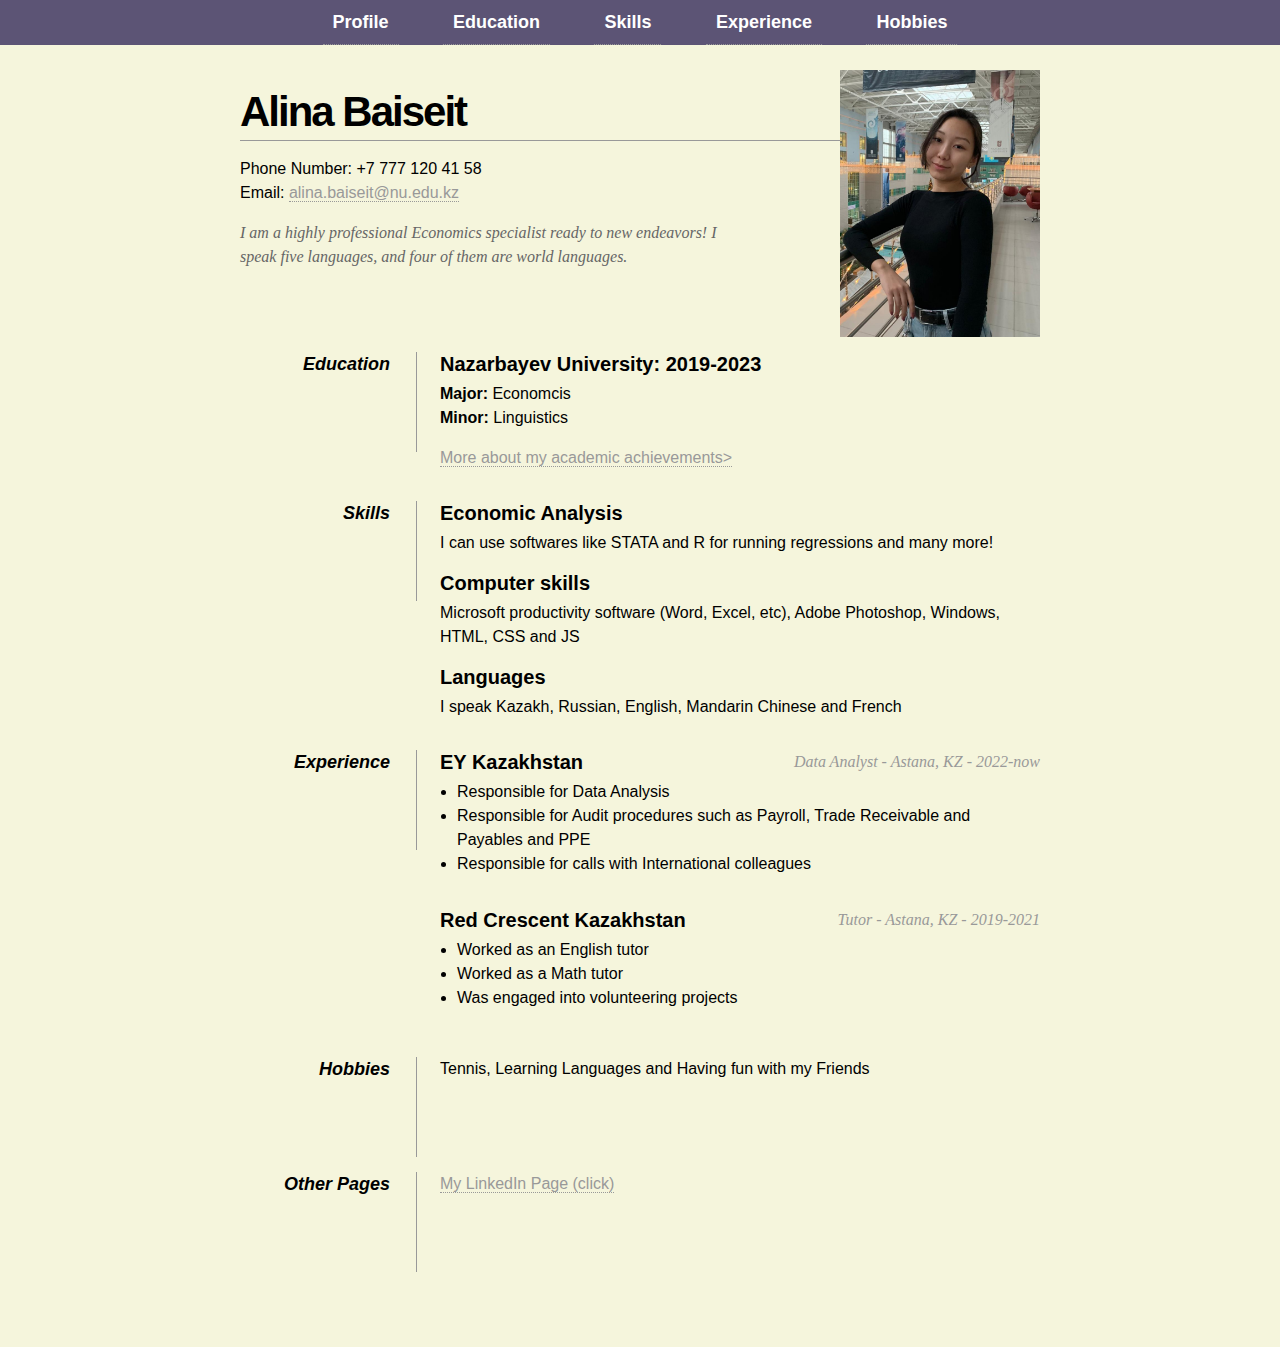
<file: index.html>
<!DOCTYPE html PUBLIC "-//W3C//DTD XHTML 1.0 Strict//EN"
"http://www.w3.org/TR/xhtml1/DTD/xhtml1-strict.dtd">

<html xmlns="http://www.w3.org/1999/xhtml" xml:lang="en" lang="en">
<link rel="stylesheet" href="style2.css">

<head>
     <meta http-equiv="Content-Type" content="text/html; charset=utf-8"/>

     <title>CV Alina Baiseit</title>

</head>

<body>
    <nav>
        <button id="toggle-nav">&#9776;</button>
        <div id="nav-container">
            <ul>
                <li><a href="#profile">Profile</a></li>
                <li><a href="#education">Education</a></li>
                <li><a href="#skills">Skills</a></li>
                <li><a href="#experience">Experience</a></li>
                <li><a href="#hobbies">Hobbies</a></li>
            </ul>
        </div>
    </nav>
    <div id="page-wrap">
        <section id="profile"></section>
        <img src="profile.jpg" alt="Profile" id="pic" />
    
        <div id="contact-info" class="vcard">
        
                 
            <h1 class="fn">Alina Baiseit</h1>
        
            <p>
                Phone Number: <span class="tel">+7 777 120 41 58</span><br />
                Email: <a class="email" href="mailto:alina.baiseit@nu.edu.kz">alina.baiseit@nu.edu.kz</a>
            </p>
        </div>
        <section id="education">      
            <div id="objective">
                <p>
                    I am a highly professional Economics specialist ready to new endeavors!
                    I speak five languages, and four of them are world languages.

                </p>
            </div>
        </section>  
        <div class="clear"></div>
        
        <dl>
            <dd class="clear"></dd>
            <section id="skills"></section>
            <dt>Education</dt>
            <dd>
                <h2>Nazarbayev University: 2019-2023</h2>
                <p><strong>Major:</strong> Economcis<br />
                    <strong>Minor:</strong> Linguistics</p>
                <p><a href="additional.html">More about my academic achievements></a></p>
            </dd>
            
            <dd class="clear"></dd>
            
            <dt>Skills</dt>
            <dd>
                <h2>Economic Analysis</h2>
                <p>I can use softwares like STATA and R for running regressions and many more!</p>
                
                <h2>Computer skills</h2>
                <p>Microsoft productivity software (Word, Excel, etc), Adobe Photoshop, Windows, HTML, CSS and JS</p>
                <section id="experience"></section>   
                <h2>Languages</h2>
                <p>I speak Kazakh, Russian, English, Mandarin Chinese and French</p>
            </dd>
            
            <dd class="clear"></dd>
            
            <dt>Experience</dt>
            <dd>
                <h2>EY Kazakhstan <span>Data Analyst - Astana, KZ - 2022-now</span></h2>
                <ul>
                    <li>Responsible for Data Analysis</li>
                    <li>Responsible for Audit procedures such as Payroll, Trade Receivable and Payables and PPE</li>
                    <li>Responsible for calls with International colleagues</li>
                </ul>
                
                <h2>Red Crescent Kazakhstan <span>Tutor - Astana, KZ - 2019-2021</span></h2>
                <ul>
                    <li>Worked as an English tutor</li>
                    <li>Worked as a Math tutor</li>
                    <li>Was engaged into volunteering projects</li>
                    
                </ul> 
            </dd>
            
            <dd class="clear"></dd>
            <section id="hobbies"></section>
            <dt>Hobbies</dt>
            <dd>Tennis, Learning Languages and Having fun with my Friends</dd>
            
            <dd class="clear"></dd>
            
            <dt>Other Pages</dt>
            <dd><a href="https://www.linkedin.com/in/alinabaiseit">My LinkedIn Page (click)</a></dd>
            
            <dd class="clear"></dd>
        </dl>
        
        <div class="clear"></div>
    
    </div>
    <script src="main3.js"></script>
</body>

</html>
</file>
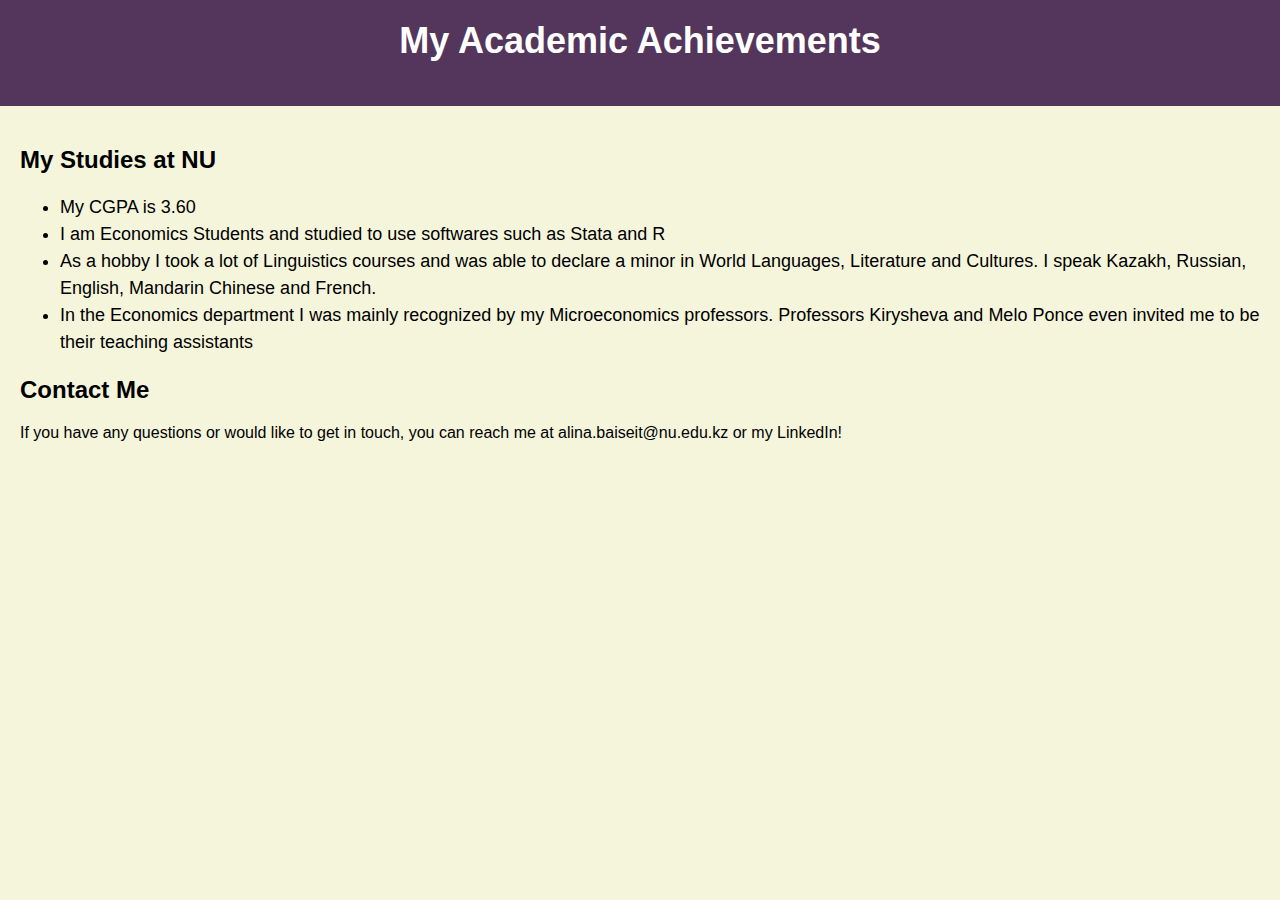
<file: additional.html>
<!DOCTYPE html>
<html>
  <head>
    <title>My Personal Website</title>
    <meta charset="UTF-8">
    <meta name="viewport" content="width=device-width, initial-scale=1.0">
    <style>
      body {
        font-family: Arial, sans-serif;
        margin: 0;
        padding: 0;
        background-color: beige;
      }
      header {
        background-color:#54365c;
        color: white;
        padding: 20px;
        text-align: center;
      }
      main {
        padding: 20px;
      }
      h1 {
        font-size: 36px;
        margin-top: 0;
      }
      li {
        font-size: 18px;
        line-height: 1.5;
      }
    </style>
  </head>
  <body>
    <header>
      <h1>My Academic Achievements</h1>
    </header>
    <main>
      <h2>My Studies at NU</h2>
        <ul>
            <li>My CGPA is 3.60</li>
            <li>I am Economics Students and studied to use softwares such as Stata and R</li>
            <li>As a hobby I took a lot of Linguistics courses and was able to declare a minor in World Languages, Literature and Cultures. I speak Kazakh, Russian, English, Mandarin Chinese and French.</li>
            <li>In the Economics department I was mainly recognized by my Microeconomics professors. Professors Kirysheva and Melo Ponce even invited me to be their teaching assistants</li>
        </ul>
      <h2>Contact Me</h2>
      <p>If you have any questions or would like to get in touch, you can reach me at alina.baiseit@nu.edu.kz or my LinkedIn!</p>
    </main>
  </body>
</html>
</file>
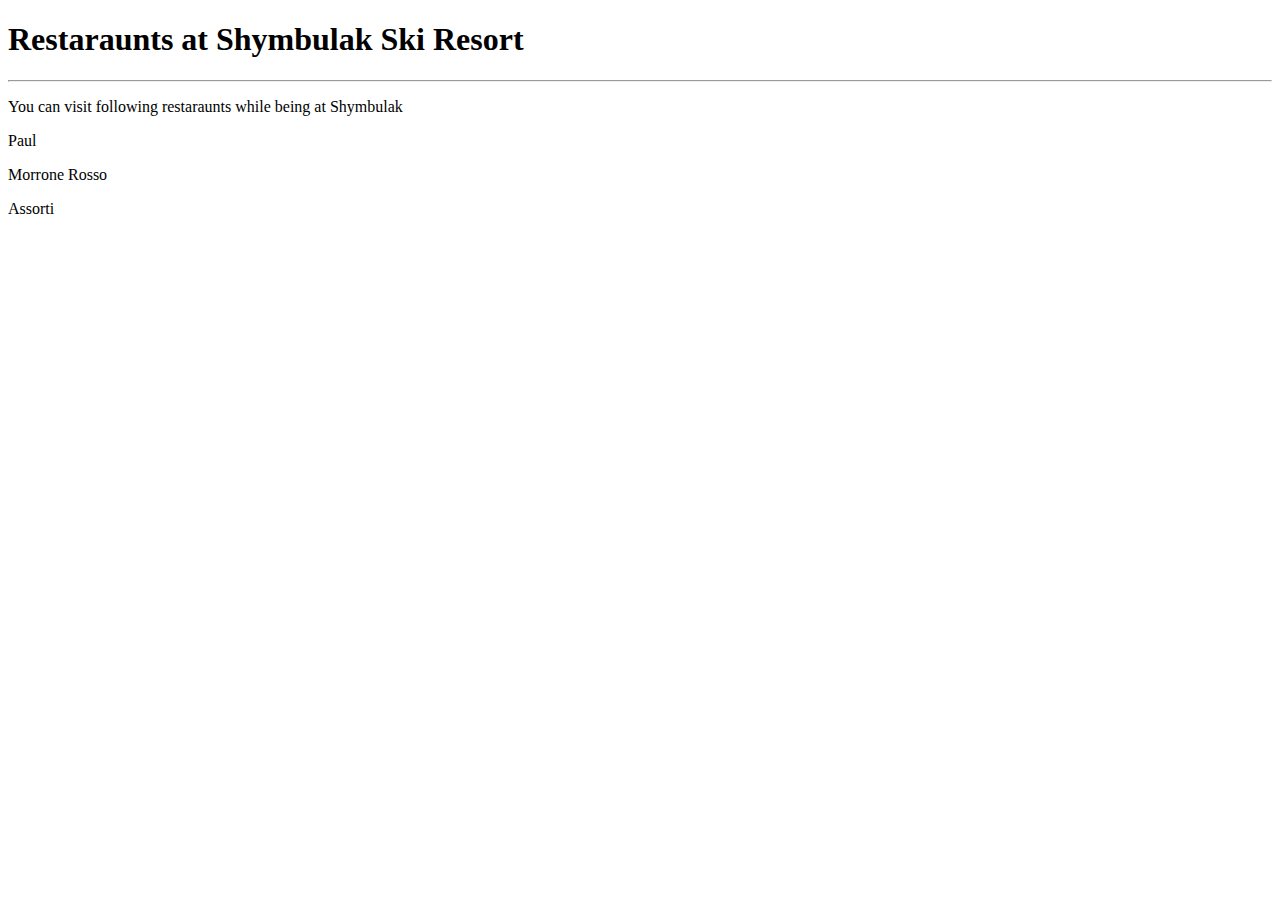
<file: Lab2/lab2add.html>
<!DOCTYPE html>
<html lang="en">
 <head>
  <meta charset="UTF-8">
  <title>Restaraunts</title>
 </head>
 <body>
  <h1>Restaraunts at Shymbulak Ski Resort</h1>
  <hr></hr>
  <p>You can visit following restaraunts while being at Shymbulak</p>
  <p><li>Paul</li></p>
  <p><li>Morrone Rosso</li></p>
  <p><li>Assorti</li></p>
 </body>
</html>
</file>
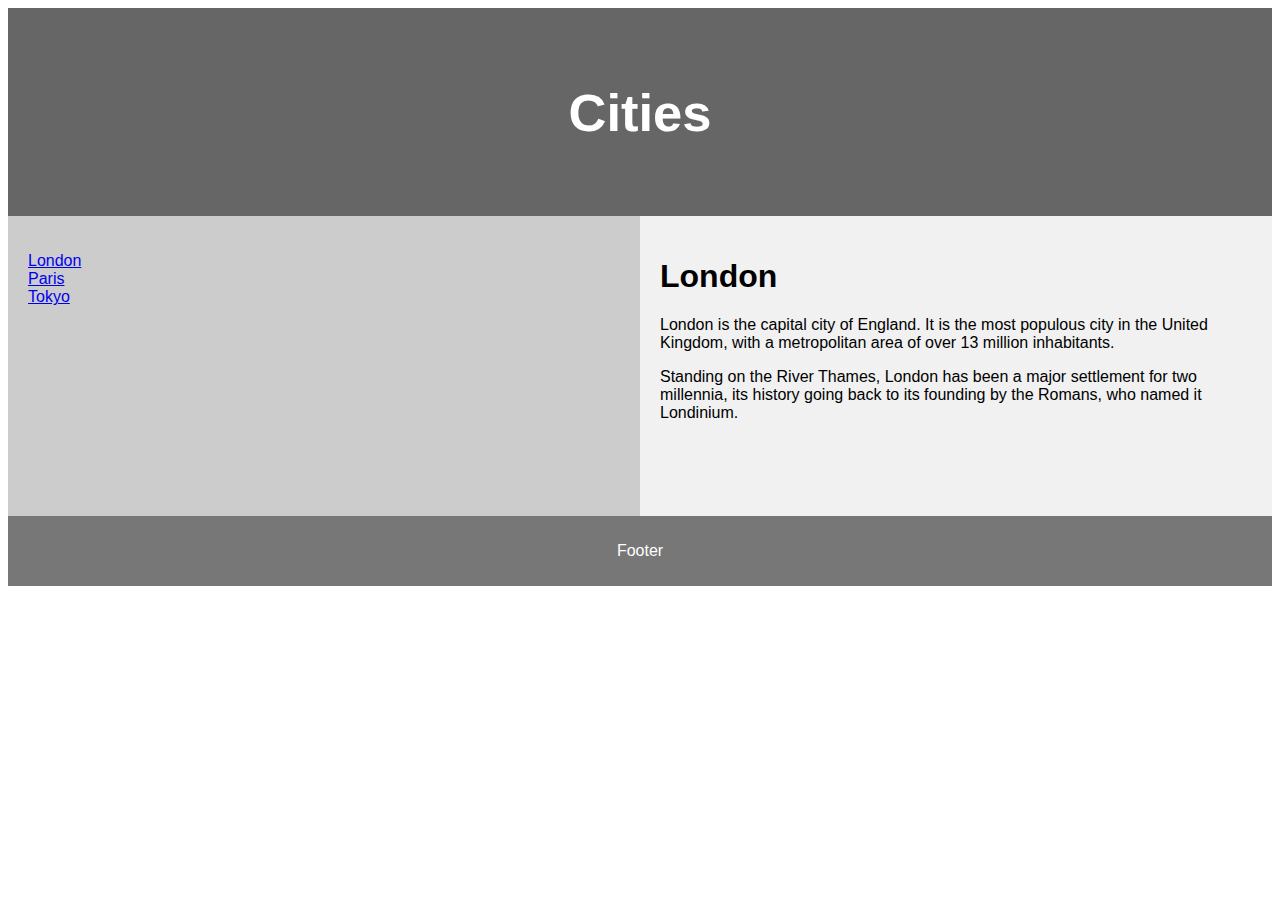
<file: LAB3/layout.html>
<!DOCTYPE html>
<html lang="en">
<head>
<title>CSS Template</title>
<meta charset="utf-8">
<meta name="viewport" content="width=device-width, initial-scale=1">
<style>
* {
  box-sizing: border-box;
}

body {
  font-family: Arial, Helvetica, sans-serif;
}

/* Style the header */
header {
  background-color: #666;
  padding: 30px;
  text-align: center;
  font-size: 35px;
  color: white;
}

/* Create two columns/boxes that floats next to each other */
nav {
  float: left;
  width: 50%;
  height: 300px; /* only for demonstration, should be removed */
  background: #ccc;
  padding: 20px;
}

/* Style the list inside the menu */
nav ul {
  list-style-type: none;
  padding: 0;
}

article {
  float: left;
  padding: 20px;
  width: 50%;
  background-color: #f1f1f1;
  height: 300px; /* only for demonstration, should be removed */
}

/* Clear floats after the columns */
section::after {
  content: "";
  display: table;
  clear: both;
}

/* Style the footer */
footer {
  background-color: #777;
  padding: 10px;
  text-align: center;
  color: white;
}

/* Responsive layout - makes the two columns/boxes stack on top of each other instead of next to each other, on small screens */
@media (max-width: 600px) {
  nav, article {
    width: 100%;
    height: auto;
  }
}
</style>
</head>
<body>

<header>
  <h2>Cities</h2>
</header>

<section>
  <nav>
    <ul>
      <li><a href="#">London</a></li>
      <li><a href="#">Paris</a></li>
      <li><a href="#">Tokyo</a></li>
    </ul>
  </nav>
  
  <article>
    <h1>London</h1>
    <p>London is the capital city of England. It is the most populous city in the  United Kingdom, with a metropolitan area of over 13 million inhabitants.</p>
    <p>Standing on the River Thames, London has been a major settlement for two millennia, its history going back to its founding by the Romans, who named it Londinium.</p>
  </article>
</section>

<footer>
  <p>Footer</p>
</footer>

</body>
</html>
</file>
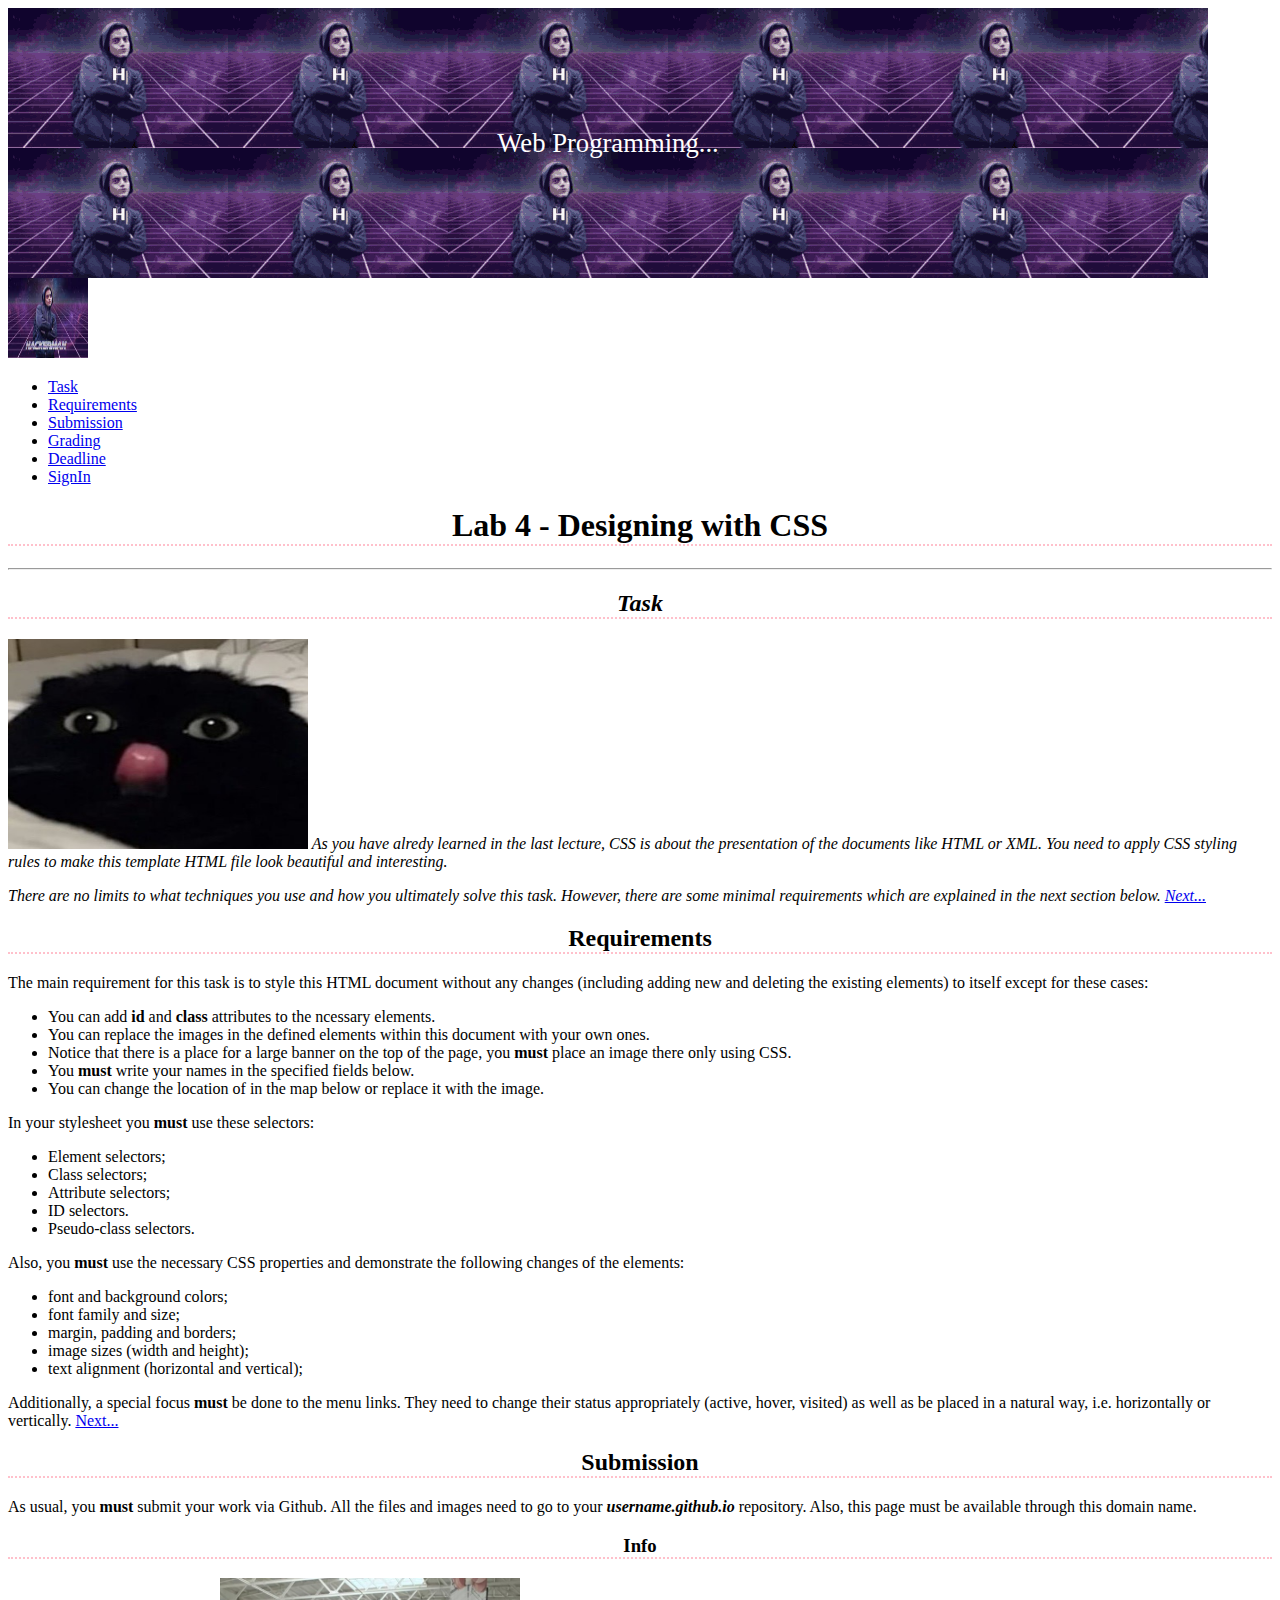
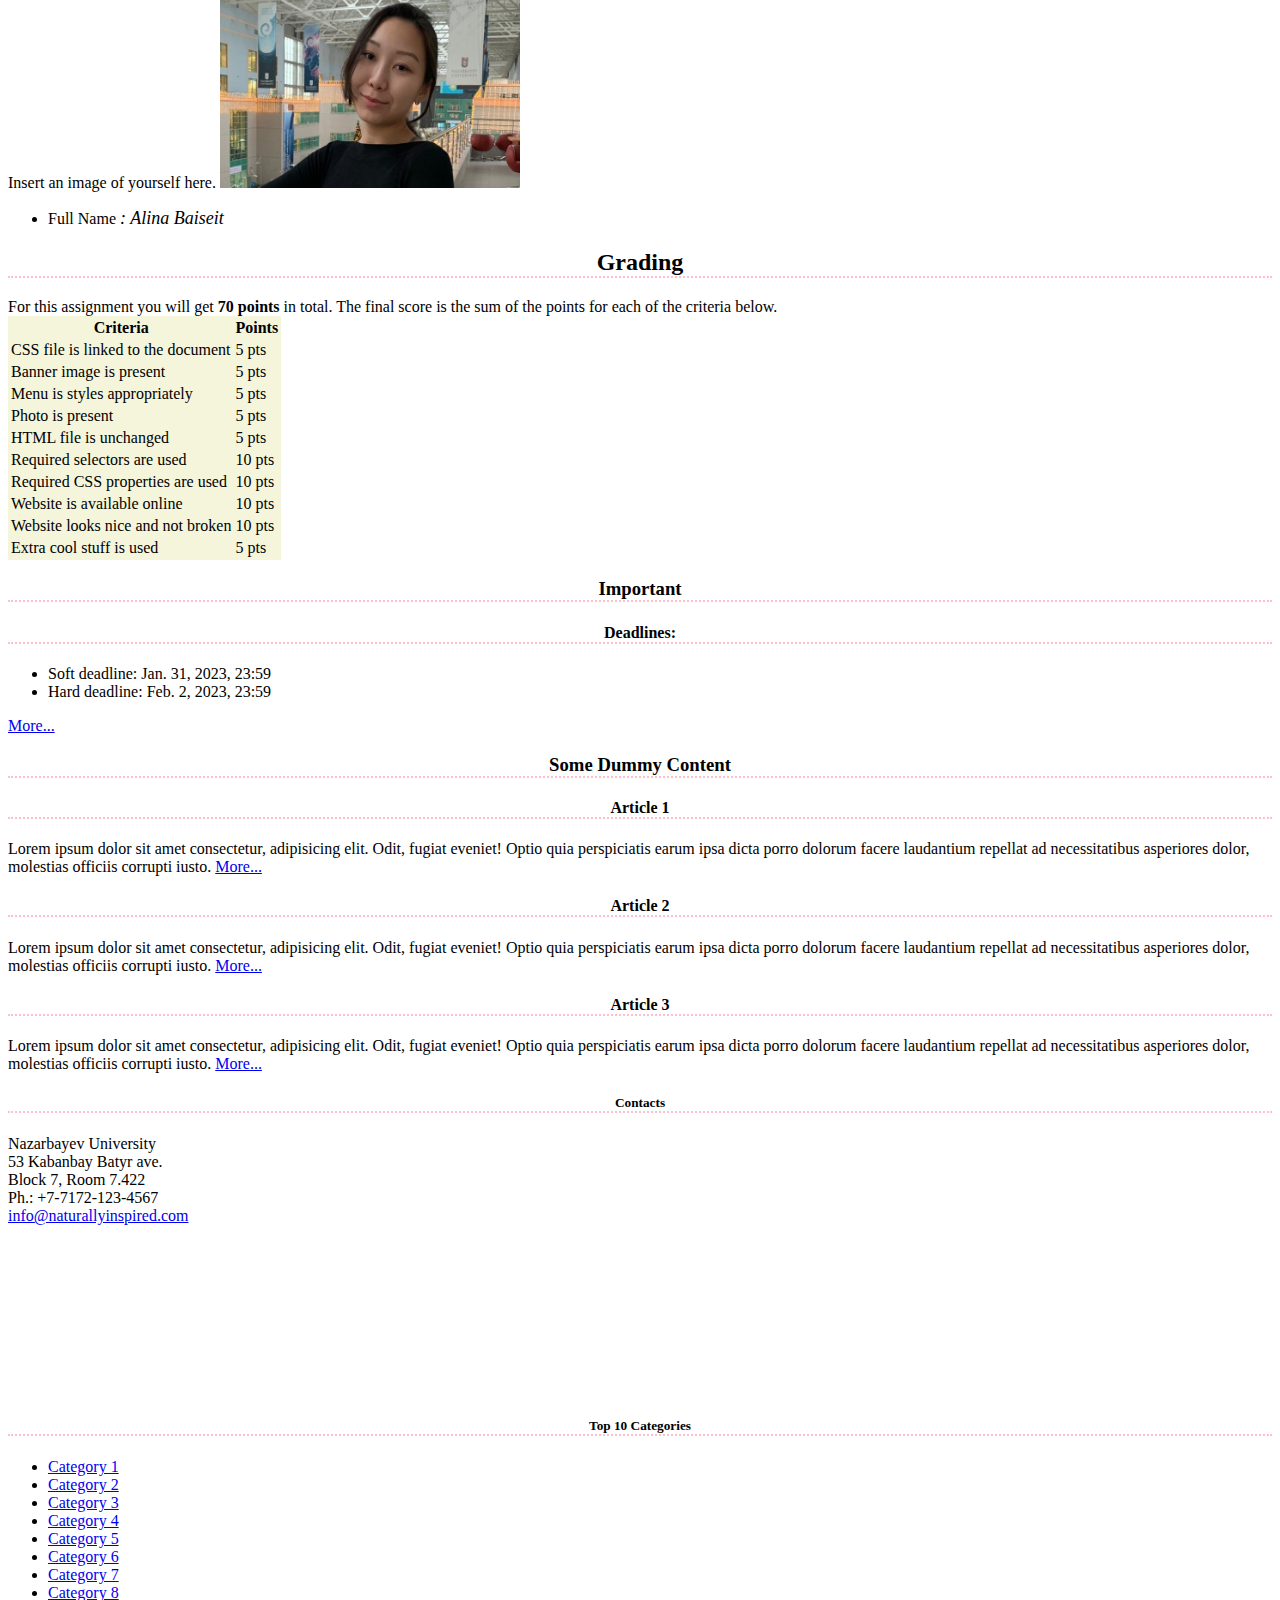
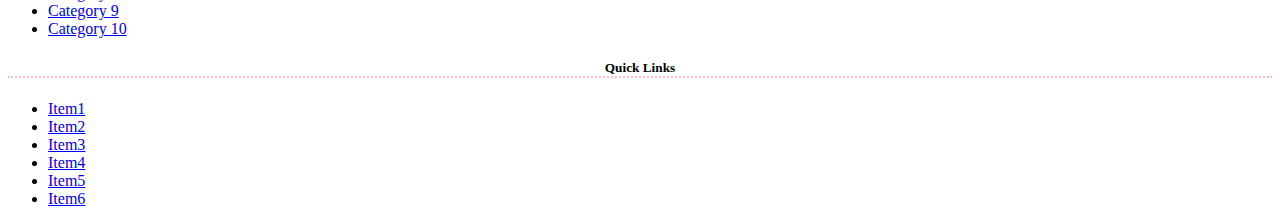
<file: LAB3/WPPS_Lab3.html>
<!DOCTYPE html>
<html lang="en">
<head>
  <meta charset="UTF-8">
  <meta http-equiv="X-UA-Compatible" content="IE=edge">
  <meta name="viewport" content="width=device-width, initial-scale=1.0">
  <link rel="stylesheet" href="main.css">
  <title>CSS Design</title>
</head>
<body>
  <!-- HEADER -->
  <header>
    <div class="banner">Web Programming...</div>
  </header>

  <!-- Navbar -->
  <nav>
      <a class="logo" href="#">
        <img src="logo.jpeg" alt="logo" width="80px" height="80px">
      </a>
      <ul class="menu">
        <li><a class="active" href="#task">Task</a></li>
        <li><a href="#requirements">Requirements</a></li>
        <li><a href="#submission">Submission</a></li>
        <li><a href="#grading">Grading</a></li>
        <li><a href="#deadline">Deadline</a></li>
        <li><a href="#">SignIn</a></li>
      </ul>
  </nav>

  <!-- Main Content -->
  <section class="main_content">
    <h1 id="main-heading" class="topic">
      Lab 4 - Designing with CSS 
    </h1>
    <hr>
    <article id="task">
      <h2 >Task</h2>
      <p>
        <img src="nature.jpg" alt="" width="300px" height="210">
        As you have alredy learned in the last lecture, 
        CSS is about the presentation of the documents
        like HTML or XML.
        You need to apply
        CSS styling rules to make this template HTML file look
        beautiful and interesting.  
      </p>
      <p>
        There are no 
        limits to what techniques you use and how you 
        ultimately solve this task. 
        However, there are some minimal requirements
        which are explained in the next section below.
        <a href="#requirements">Next...</a>
      </p>
    </article>
    <article id="requirements">
      <h2 >Requirements</h2>
      <p>
        
        The main requirement for this task is to 
        style this HTML document without any 
        changes (including adding new and deleting the existing elements) to itself except for these cases: 
        <ul>
          <li>
            You can add <strong>id</strong>
            and <strong>class</strong> 
            attributes to the ncessary elements. 
            </li>
            <li>
            You can replace the 
            images in the defined elements within this document with your
            own ones. 
            </li><li>
            Notice that there is a place for a 
            large banner on the top of the page,
            you <strong>must</strong> place an image there only using CSS.
            </li>
            <li>
              You <strong>must</strong> write your names in the specified fields below.
            </li>
            <li>You can change the location
              of in the map below or replace it with the image.
            </li>
        </ul>
      </p>
      <p>
        In your stylesheet you <strong>must</strong>
         use these selectors:
        <ul>
          <li>Element selectors;</li>
          <li>Class selectors;</li>
          <li>Attribute selectors;</li>
          <li>ID selectors.</li>
          <li>Pseudo-class selectors.</li>
        </ul>
      </p>
      <p>
        Also, you <strong>must</strong> 
        use the necessary CSS properties
        and demonstrate the following changes
        of the elements:
        <ul>
          <li>font and background colors;</li>
          <li>font family and size;</li>
          <li>margin, padding and borders;</li>
          <li>image sizes (width and height);</li>
          <li>text alignment (horizontal and vertical);</li>
        </ul>
        Additionally, a special focus <strong>must</strong> 
        be done to the menu links.        
        They need to change their status appropriately 
        (active, hover, visited)
        as well as be placed in a natural way,
        i.e. horizontally or vertically. 
        <a href="#submission">Next...</a>
      </p>
    </article>
    <article id="submission">
      <h2>Submission</h2>
      <p>
       As usual, you <strong>must</strong> submit 
       your work via Github. All the files and images need to go to 
       your <strong> <i>username.github.io</i> </strong>repository. 
       Also, this page must be available 
       through this domain name.
      </p>
      <h3>Info</h3>
      <p>
         Insert an image of yourself here.
         <img src="planets.jpg" alt="" width="300px" height="210">

        <ul>
          <li class="name">Full Name </li>
        </ul>
      </p>
    </article>
    <article id="grading">
      <h2>Grading</h2>
      For this assignment you will get 
      <strong>70 points</strong>  in total.
      The final score is the sum of the points 
      for each of the criteria below.
      <table>
        <tr>
          <th>Criteria</th>
          <th>Points</th>
        </tr>
        <tr>
          <td>CSS file is linked to the document</td>
          <td>5 pts</td>
        </tr>
        <tr>
          <td>Banner image is present</td>
          <td>5 pts</td>
        </tr>
        <tr>
          <td>Menu is styles appropriately</td>
          <td>5 pts</td>
        </tr>
        
        <tr>
          <td>Photo is present </td>
          <td>5 pts</td>
        </tr>
         <tr>
          <td>HTML file is unchanged</td>
          <td>5 pts</td>
        </tr>
        <tr>
          <td>Required selectors are used</td>
          <td>10 pts</td>
        </tr>
        <tr>
          <td>Required CSS properties are used</td>
          <td>10 pts</td>
        </tr>
        <tr>
          <td>Website is available online</td>
          <td>10 pts</td>
        </tr>
        <tr>
          <td>Website looks nice and not broken</td>
          <td>10 pts</td>
        </tr>
        <tr>
          <td>Extra cool stuff is used</td>
          <td>5 pts</td>
        </tr>
        </tr>
      </table>
    </article>
  </section>

  <!-- Aside Information -->
  <aside>
    <h3>Important</h3>
    <section class="aside_content">
      <article id="deadline">
        <h4>Deadlines:</h4>
        <ul>
          <li>Soft deadline: Jan. 31, 2023, 23:59</li>
          <li>Hard deadline: Feb. 2, 2023, 23:59</li>
        </ul>
        <p>
        <a href="#">More...</a>
      </article>
      </section>
     
        <h3>Some Dummy Content</h3>
       <section>
        <article>
        <h4>Article 1</h4>
        <p>
          Lorem ipsum dolor sit amet consectetur, 
          adipisicing elit. Odit, fugiat eveniet! 
          Optio quia perspiciatis earum ipsa dicta 
          porro dolorum facere laudantium repellat 
          ad necessitatibus asperiores dolor, molestias 
          officiis corrupti iusto.
          <a href="#">More...</a>
        </p>
      </article>
      <article>
        <h4>Article 2</h4>
        <p>
          Lorem ipsum dolor sit amet consectetur, 
          adipisicing elit. Odit, fugiat eveniet! 
          Optio quia perspiciatis earum ipsa dicta 
          porro dolorum facere laudantium repellat 
          ad necessitatibus asperiores dolor, molestias 
          officiis corrupti iusto.
          <a href="#">More...</a>
        </p>
      </article>
      <article>
        <h4>Article 3</h4>
        <p>
          Lorem ipsum dolor sit amet consectetur, 
          adipisicing elit. Odit, fugiat eveniet! 
          Optio quia perspiciatis earum ipsa dicta 
          porro dolorum facere laudantium repellat 
          ad necessitatibus asperiores dolor, molestias 
          officiis corrupti iusto.
          <a href="#">More...</a>
        </p>
      </article>
    </section>
  </aside>

  <!-- FOOTER -->
  <footer>
    <div class="contacts">
      <div >
        <h5>Contacts</h5>
        <p>
          Nazarbayev University <br>
          53 Kabanbay Batyr ave. <br>
          Block 7, Room 7.422 <br>
          Ph.: +7-7172-123-4567 <br>
          <a href="mailto:info@naturallyinspired.com" class="email">
            info@naturallyinspired.com
          </a>
        </p>
      </div>
      <div class="map">
          <iframe src="https://maps.google.com/maps?q=Nazarbayev%20university,%20Nur-Sultan&t=&z=13&ie=UTF8&iwloc=&output=embed" 
                  frameborder="0" scrolling="no" marginheight="0" marginwidth="0">
          </iframe>
      </div>
    </div>
    <div class="categories">
      <h5>Top 10 Categories</h5>
      <ul>
        <li><a href="#">Category 1</a></li>
        <li><a href="#">Category 2</a></li>
        <li><a href="#">Category 3</a></li>
        <li><a href="#">Category 4</a></li>
        <li><a href="#">Category 5</a></li>
        <li><a href="#">Category 6</a></li>
        <li><a href="#">Category 7</a></li>
        <li><a href="#">Category 8</a></li>
        <li><a href="#">Category 9</a></li>
        <li><a href="#">Category 10</a></li>
      </ul>
    </div>
    <div class="quick_links">
      <h5>Quick Links</h5>
      <ul>
        <li><a href="#">Item1</a></li>
        <li><a href="#">Item2</a></li>
        <li><a href="#">Item3</a></li>
        <li><a href="#">Item4</a></li>
        <li><a href="#">Item5</a></li>
        <li><a href="#">Item6</a></li>
      </ul>
    </div>
  </footer>
</body>
</html>
</file>
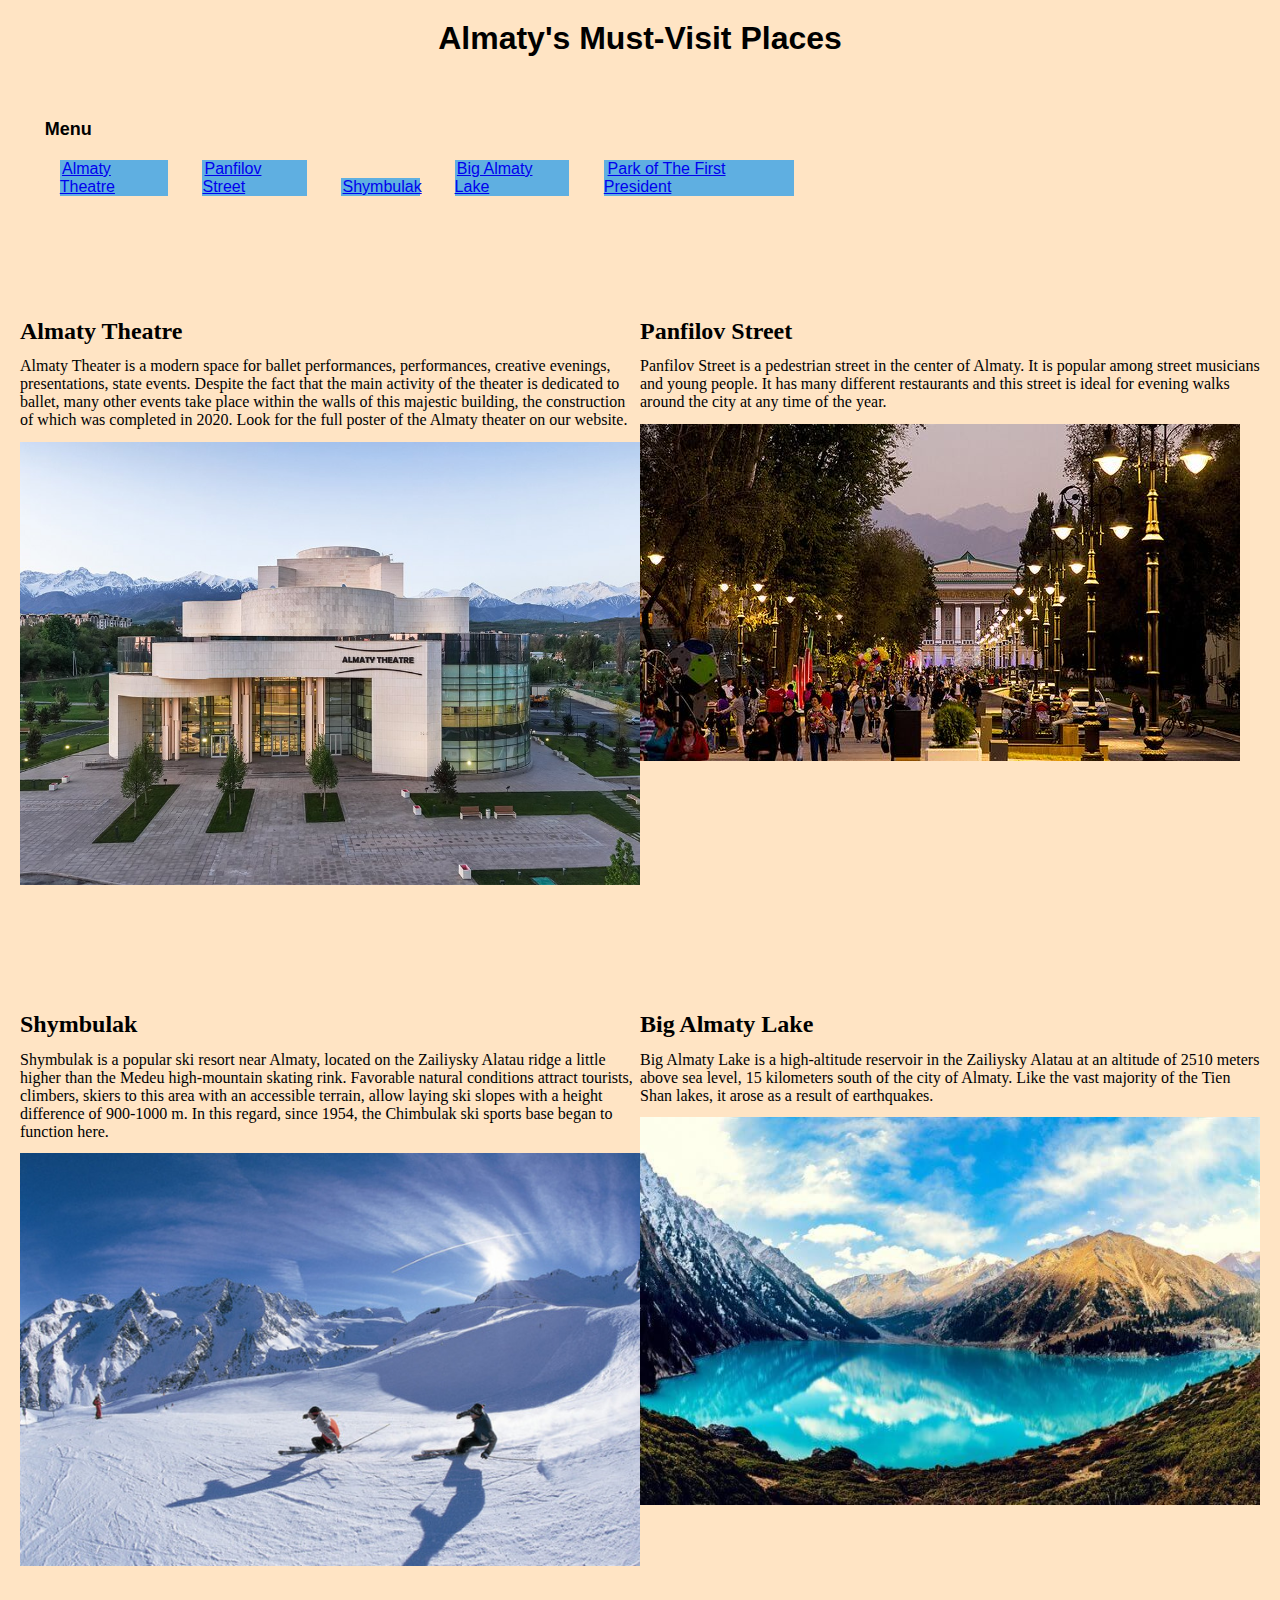
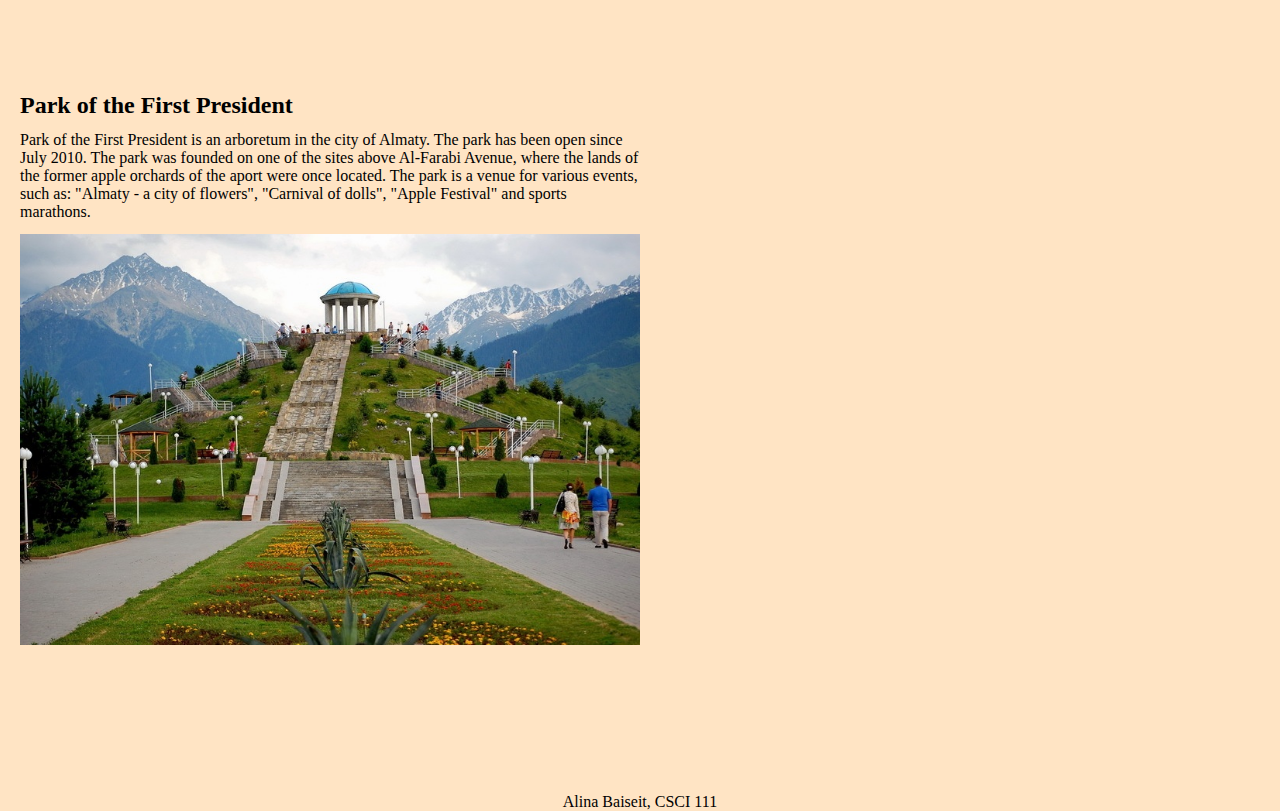
<file: Lab4/lab4_website.html>
<!DOCTYPE html>
<html>
<head>
	<title>Almaty</title>
	<meta name="viewport" content="width=device-width, initial-scale=1.0">
	<link rel="stylesheet" type="text/css" href="lab4_css.css">
</head>
<body>
	<header>
		<h1>Almaty's Must-Visit Places</h1>
		<nav>
            <p>Menu</p>
			<ul>
				<li><a href="#AlmatyTheatre">Almaty Theatre</a></li>
				<li><a href="#Panfilova">Panfilov Street</a></li>
				<li><a href="#Shym">Shymbulak</a></li>
                <li><a href="#BAO">Big Almaty Lake</a></li>
                <li><a href="#PPP">Park of The First President</a></li>
			</ul>
		</nav>
	</header>
	<main>
		<section id="#AlmatyTheatre">
			<h2>Almaty Theatre</h2>
			<p>Almaty Theater is a modern space for ballet performances, performances, creative evenings, presentations, state events. Despite the fact that the main activity of the theater is dedicated to ballet, many other events take place within the walls of this majestic building, the construction of which was completed in 2020. Look for the full poster of the Almaty theater on our website.</p>
			<img src="AlmatyTheatre.jpg">
		</section>
		<section id="Panfilova">
			<h2>Panfilov Street</h2>
			<p>Panfilov Street is a pedestrian street in the center of Almaty. It is popular among street musicians and young people. It has many different restaurants and this street is ideal for evening walks around the city at any time of the year.</p>
            <img src="Panfilova.jpg">
		</section>
        <section id="Shym">
			<h2>Shymbulak</h2>
			<p>Shymbulak is a popular ski resort near Almaty, located on the Zailiysky Alatau ridge a little higher than the Medeu high-mountain skating rink. Favorable natural conditions attract tourists, climbers, skiers to this area with an accessible terrain, allow laying ski slopes with a height difference of 900-1000 m. In this regard, since 1954, the Chimbulak ski sports base began to function here.</p>
            <img src="shym.jpg">
		</section>
        <section id="BAO">
			<h2>Big Almaty Lake</h2>
			<p>Big Almaty Lake is a high-altitude reservoir in the Zailiysky Alatau at an altitude of 2510 meters above sea level, 15 kilometers south of the city of Almaty. Like the vast majority of the Tien Shan lakes, it arose as a result of earthquakes.</p>
            <img src="BAO.jpg">
		</section>
        <section id="PPP">
			<h2>Park of the First President</h2>
			<p>Park of the First President is an arboretum in the city of Almaty. The park has been open since July 2010. The park was founded on one of the sites above Al-Farabi Avenue, where the lands of the former apple orchards of the aport were once located. The park is a venue for various events, such as: "Almaty - a city of flowers", "Carnival of dolls", "Apple Festival" and sports marathons.</p>
            <img src="PPP.jpg">
		</section>
	</main>
	<footer>
		<p>Alina Baiseit, CSCI 111</p>
	</footer>
</body>
</html>
</file>
<file: style2.css>
* { 
    margin: 0; 
    padding: 0; 
}

nav {
    background-color: #5c5475;
    padding: 0px;
    position: fixed;
    width: 100%;
    top: 0;
    left: 0;
    z-index: 9999;
}
  
nav ul {
margin: 0;
padding: 0;
list-style: none;
text-align: center;
}

nav li {
display: inline-block;
margin: 0 20px;
}

nav a {
display: block;
padding: 10px;
font-size: 18px;
font-weight: bold;
color: white;
transition: all 0.3s ease;
}

nav a:hover {
background-color: white;
color: #54365c;
}

body { 
    font: 16px Helvetica, Sans-Serif; 
    line-height: 24px; 
    background: beige; 
    margin-top: 100px;
}
.clear { 
    clear: both; 
}

#page-wrap { 
    width: 800px; 
    margin: 40px auto 60px; 
}
#pic { 
    float: right; 
    margin-top: 50px;
    margin: -30px 0 0 0;
    width: 200px;
    height: auto; 
}
h1 { 
    margin: 0 0 16px 0; 
    padding: 0 0 16px 0; 
    font-size: 42px; 
    font-weight: bold; 
    letter-spacing: -2px; 
    border-bottom: 1px solid #999; }
h2 { 
    font-size: 20px; 
    margin: 0 0 6px 0; 
    position: relative; }
h2 span { 
    position: absolute; 
    bottom: 0; 
    right: 0; 
    font-style: italic; 
    font-family: Georgia, Serif; 
    font-size: 16px; color: #999; 
    font-weight: normal; }
p { 
    margin: 0 0 16px 0; 
}
a { 
    color: #999; 
    text-decoration: none; 
    border-bottom: 1px dotted #999; 
}
a:hover { 
    border-bottom-style: solid; 
    color: black; }
ul { 
    margin: 0 0 32px 17px; 
}
#objective { 
    width: 500px; 
    float: left; 
}
#objective p { 
    font-family: Georgia, Serif; 
    font-style: italic; 
    color: #666; 
}
dt { 
    font-style: italic; 
    font-weight: bold; 
    font-size: 18px; 
    text-align: right; 
    padding: 0 26px 0 0; 
    width: 150px; 
    float: left; 
    height: 100px; 
    border-right: 1px solid #999;  
}
dd { 
    width: 600px; 
    float: right; 
}
dd.clear { 
    float: none; 
    margin: 0; 
    height: 15px; 
}

#nav-container {
    display: block;
  }

#nav-container.hidden {
    display: block;
}


@media screen and (min-width: 769px) {
    #nav-container {
        display:block;
    }

    #toggle-nav {
        display: none;
    }
    
}

@media screen and (max-width: 768px) {
    
    img {
      max-width: 100%;
      height: auto;
    }
  
    body {
      font-size: 14px;
    }
    
    #toggle-nav {
        display: block;
        position: absolute;
        top: 0;
        right: 0;
        padding: 10px;
        background-color: #5c5475;
        color: white;
        font-size: 16px;
        cursor: pointer;
    }
    
    #nav-container {
        display: none;
        position: absolute;
        top: 0px;
        left: 0;
        width: 95%;
        z-index: 1;
        background-color: #5c5475;
    }

    #nav-container.show {
        display: block;
    }
    
    nav ul {
        margin: 0;
        padding: 0;
        list-style: none;
        display: flex;
        justify-content: center;
    }
    
    nav li {
        margin: 0 0px;
    }
    
    nav a {
        color: white;
        text-decoration: none;
        font-size: 1rem;
        font-weight: bold;
        transition: all 0.3s ease;
    }
    
    nav a:hover {
        background-color: white;
        color: #54365c;
    }
        
    #page-wrap {
        width: 100%;
        margin-top: 100px;
        margin-left: 10px;
        margin-right: 10px;
    }
    #pic {
        float: none;
        margin-top: 50px;
        margin-bottom: 20px;
        margin-left: auto;
        margin-right: auto;
        width: 100%;
        max-width: 300px;
        height: auto;
    }
    h1 {
        font-size: 32px;
    }
    h2 {
        font-size: 20px;
    }
    h2 span {
        font-size: 14px;
    }
    dt {
        font-size: 30px;
        width: 100%;
        padding: 10px;
        text-align: left;
        border: none;
    }
    dd {
        width: 100%;
        margin: 0;
        padding: 10px;
        float: none;
    }
}
</file>
<file: LAB3/main.css>
.banner { 
	display: block;
	background-image: url("hackerman.gif");
	width: 1200px;
	height: 150px;
    text-align: center;
    color: white;
    font-size: 20pt;
    padding-top: 120px;
}
#task {
    font-style: italic;
    padding-left: 0px;
}
h1,h2,h3,h4,h5,h6 [style] {
    text-align: center;
    border-bottom: 2px dotted;
    border-color: pink;
}
table {
    background-color: beige;
    border-width: 100px;

}
li:hover {
    color:chartreuse
}

.name:after {
    content: "    : Alina Baiseit";
    font-style: italic;
    font-size: large;
}
</file>
<file: Lab4/lab4_css.css>
* {
    box-sizing: border-box; 
    margin: 0;
    padding: 0;
}

body {
    background-color: bisque;
}

nav {
    padding-top: 5%;
    text-align: left;
    color:black;
    font-family: Arial, Helvetica, sans-serif;
    text-indent: 2%;
  
}
h1 {
    text-align: center;
    color:black;
    font-family: Arial, Helvetica, sans-serif;
    text-size-adjust: auto;
}

nav > p {
    color:black;
    font-family: Arial, Helvetica, sans-serif;
    font-size: large;
    font-weight: bold; 
}

nav li {
    display: block;
    background-color: rgb(95, 175, 225);
    margin-right: 20px;
}

section {
    padding-top: 5%;
}

h2 {
    padding-bottom: 2%;
}

img {
    max-width: 100%;
    height: auto;
    padding-top: 2%;
}

footer {
    color: black;
    padding-top: 5%;
    text-align: center;
}

@media only screen and (min-width:300px) and (max-width: 600px) {
    
    header {
        padding: 10px;
    }
    
    h1 {
        font-size: 24px;
    }
    
    nav li {
        display: block;
        margin: 10px 0;
    }
    
    main {
        padding: 10px;
    }
    
    section {
        margin-bottom: 20px;
    }
    
    img {
        max-width: 100%;
        height: auto;
    }
}

@media only screen and (min-width: 601px) and (max-width: 900px) {
    
    header {
    padding: 15px;
    }

    h1 {
        font-size: 28px;
    }
    
    nav li {
        display: inline-block;
        margin: 15px 10px;
    }
    
    main {
        padding: 15px;
    }
    
    section {
        margin-bottom: 30px;
    }
    
    img {
        max-width: 100%;
        height: auto;
    }
}

@media only screen and (min-width: 901px) {
    
    header {
    padding: 20px;
    }


    h1 {
        font-size: 32px;
    }
    
    nav li {
        display: inline-block;
        margin: 20px 15px;
    }
    
    main {
        display: flex;
        flex-wrap: wrap;
        padding: 20px;
    }
    
    section {
        flex-basis: 50%;
        margin-bottom: 60px;
    }
    
    img {
        max-width: 100%;
        height: auto;
    }
}
</file>
